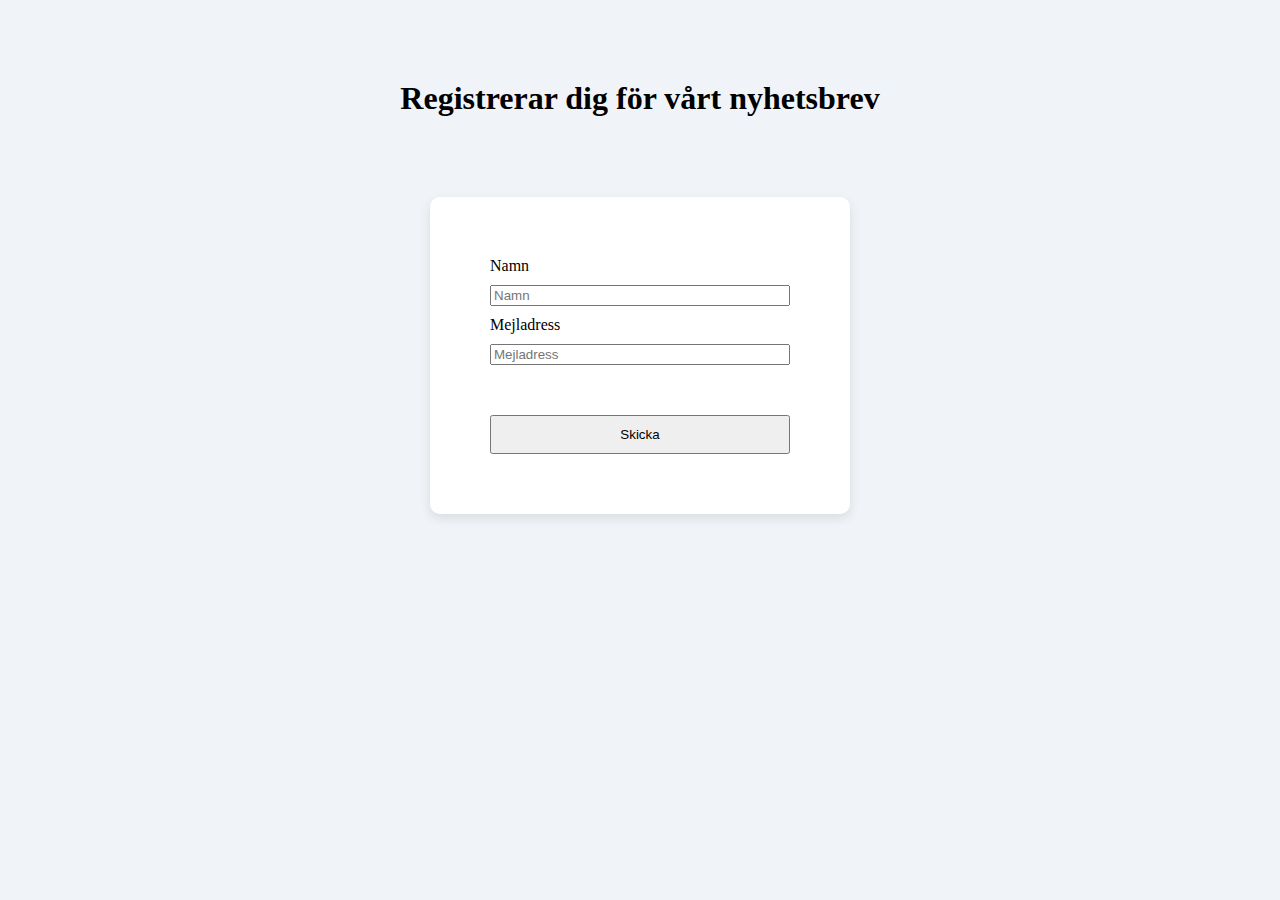
<file: 703 - Övning 1/index.html>
<!DOCTYPE html>
<html lang="sv">
<head>
    <meta charset="UTF-8">
    <meta name="viewport" content="width=device-width, initial-scale=1.0">
    <link rel="stylesheet" href="style.css">
    <title>703 - Övning 1</title>
</head>
<body>
    <h1>Registrerar dig för vårt nyhetsbrev</h1>

    <form>
        <label for="name">Namn</label>
        <input type="text" id="name" placeholder="Namn">
        <label for="email">Mejladress</label>
        <input type="text" id="email" placeholder="Mejladress">

        <input type="button" value="Skicka" id="sendBtn">  
      </form>

      <p id="message"></p>

      <script src="main.js"></script>
</body>
</html>

<!--

* Det direkta felmeddelandet om någon uppgift saknas skapar en trygghet hos användaren att de vet att de missat något.

* Det direkt bekräftelsemeddelandet där alla uppgifter är i fyllda skapar förtroende och en trygghet hos användaren att de fyllt i sina uppgifter.

* Genom att använda sig av uppmärkning med hjälp av textfält ovanför inputfältet samt placeholder skapar en tydlighet, att användaren får feedbak direkt vid klick på ''skicka'' skapar trygghet och att texterna är kort skapar ett enkelt flöde - detta tillsammans skapar ett bta flyt.

-->
</file>
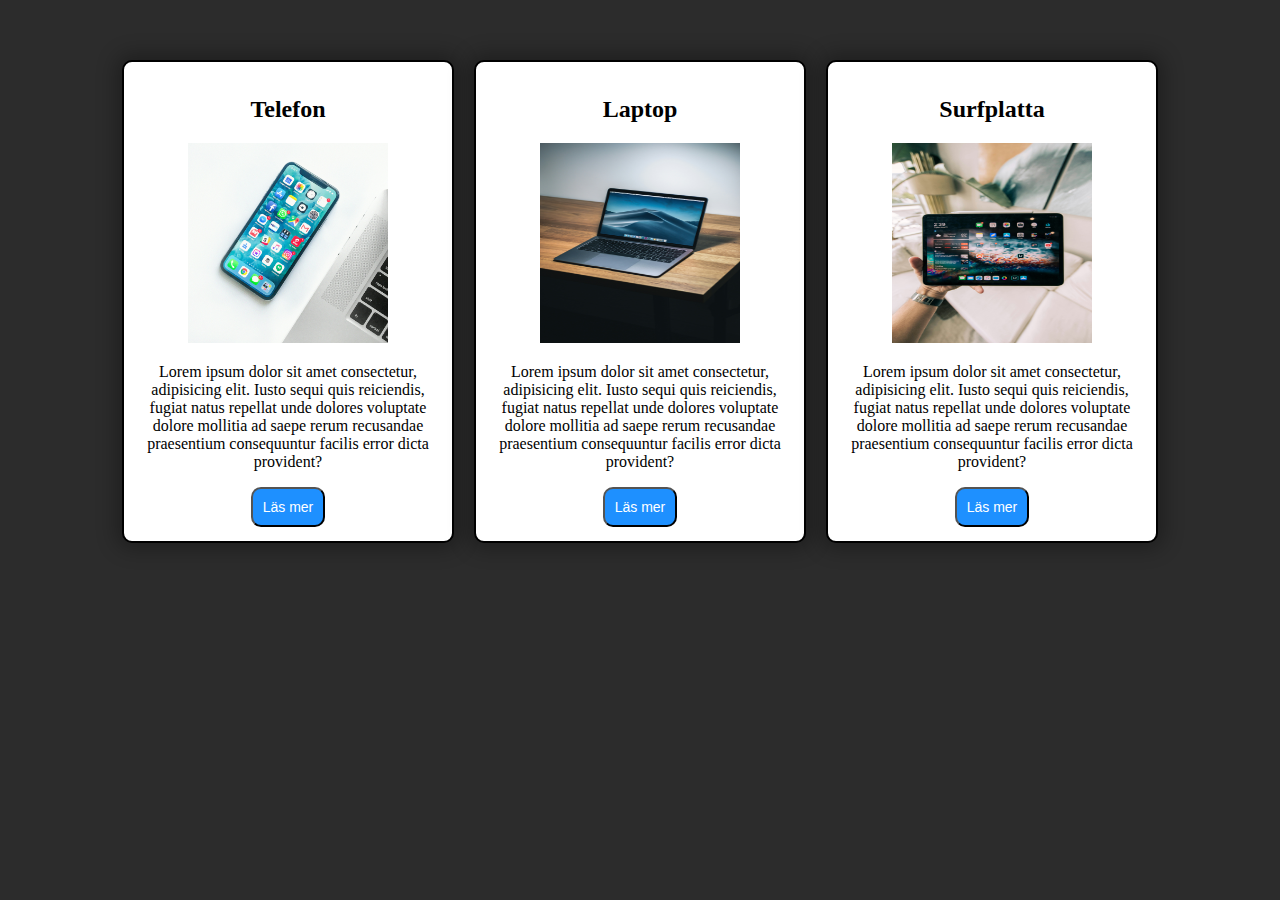
<file: 704 - Övning 2/index.html>
<!DOCTYPE html>
<html lang="sv">
<head>
    <meta charset="UTF-8">
    <meta name="viewport" content="width=device-width, initial-scale=1.0">
    <link rel="stylesheet" href="style.css">
    <title>Övning 2</title>
</head>
<body>
    <div class="container-cards">
    <div class="productcard">
        <h2>Telefon</h2>
        <img src="images/phone.jpg" alt="Smartphone" class="cardImg">
        <p>Lorem ipsum dolor sit amet consectetur, adipisicing elit. Iusto sequi quis reiciendis, fugiat natus repellat unde dolores voluptate dolore mollitia ad saepe rerum recusandae praesentium consequuntur facilis error dicta provident?</p>
        <button>Läs mer</button>
    </div>

        <div class="productcard">
        <h2>Laptop</h2>
        <img src="images/laptop.jpg" alt="Laptop" class="cardImg">
        <p>Lorem ipsum dolor sit amet consectetur, adipisicing elit. Iusto sequi quis reiciendis, fugiat natus repellat unde dolores voluptate dolore mollitia ad saepe rerum recusandae praesentium consequuntur facilis error dicta provident?</p>
        <button>Läs mer</button>
    </div>

        <div class="productcard">
        <h2>Surfplatta</h2>
        <img src="images/tablet.jpg" alt="Tablet" class="cardImg">
        <p>Lorem ipsum dolor sit amet consectetur, adipisicing elit. Iusto sequi quis reiciendis, fugiat natus repellat unde dolores voluptate dolore mollitia ad saepe rerum recusandae praesentium consequuntur facilis error dicta provident?</p>
        <button>Läs mer</button>
    </div>

    </div>
</body>
</html>


<!--

* Genom att just varje kort är lika stor och innehåller samma innehåll som rubrik, bild, text och en knapp så skapas en visuell balans och en känsla av en enhet utan att störa ögat. Genom att hålla det enkelt och återanvända samma delar i varje kort så blir sidan enkel, tydlig och snygg utan att kännas som rörig. 

* Jag provade att ändra kontraster och prova lite olika kombinationer och en låg kontrast gör det så svårt att läsa en text oavsett hur stor storlek man har på texten. Låga kontraster gör att en sida känns oprofessionell och väldigt slarvig. Lärdom som jag tar med mig: det är väldigt enkelt att välja färger som faktiskt inte uppnår hög konstrast enligt wcag.

-->
</file>
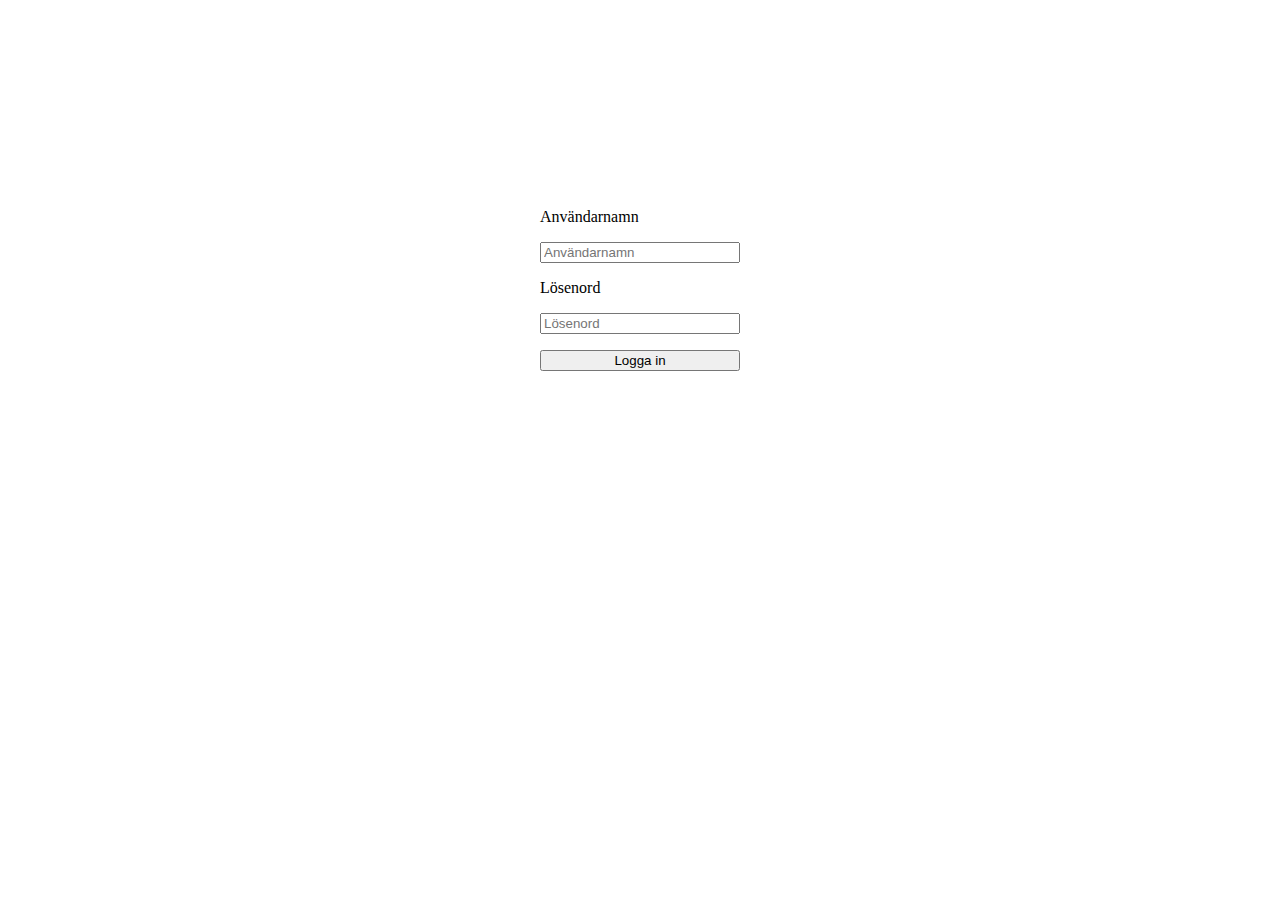
<file: 705 - Övning 3/index.html>
<!DOCTYPE html>
<html lang="sv">
<head>
    <meta charset="UTF-8">
    <meta name="viewport" content="width=device-width, initial-scale=1.0">
    <link rel="stylesheet" href="style.css">
    <title>Övning 3</title>
</head>
<body>
    <form action="">
        <label for="username">Användarnamn</label>
        <input type="text" id="username" placeholder="Användarnamn">
        <label for="password">Lösenord</label>
        <input type="password" id="password" placeholder="Lösenord">

        <input type="submit" value="Logga in" id="Login">
    </form>

    <p id="message"></p>

    <script src="main.js"></script>
</body>
</html>


<!--

* Jag ska ärligt säga att jag vet inte riktigt grejen med att använda textContent istället för innerHTML. Jag förstår att det går hand i hand med säkerhet för att vid innerHTML så tolkas en hel tagg medan i textContent skrivs enbart text ut på rak arm. 

Men jag sökte runt och frågade faktiskt även chatGPT för jag vill förstå varför innerHTML kan vara skadligt och farligt. Som jag förstår det så tillåter innerHTML personer att exempelvis kunna skriva HTML då denna tolkar en hel tagg. Då kan användare lägga in script, ändra html, byta ut sidans utseende, de kan lägga till ett nytt formulär som "döljer mitt" och fyller någon i den så kan de kopiera dennes uppgifter och liknande. textContent skriver enbart ut text och inget annat. 

-->
</file>
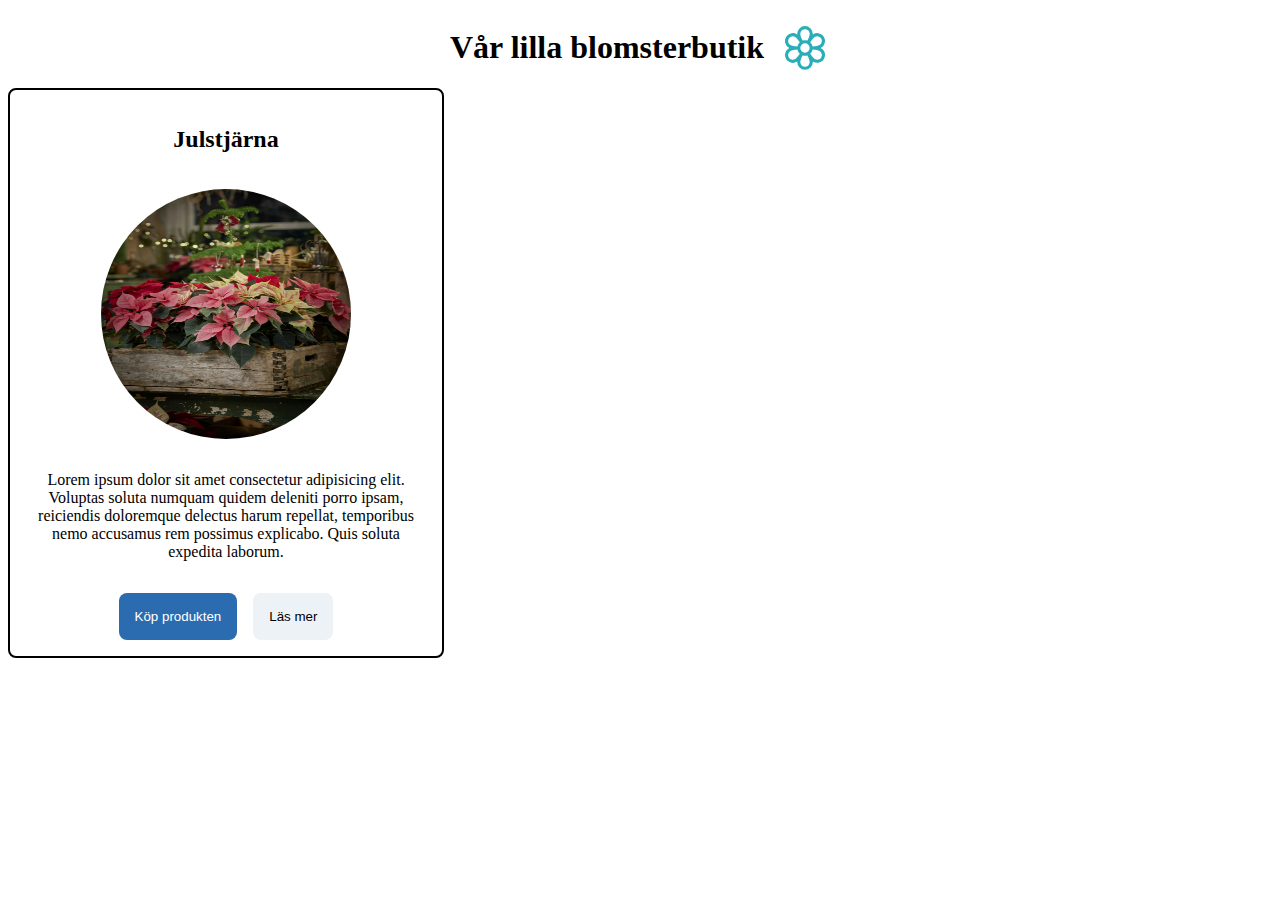
<file: 706 - Övning 4/index.html>
<!DOCTYPE html>
<html lang="sv">
<head>
    <meta charset="UTF-8">
    <meta name="viewport" content="width=device-width, initial-scale=1.0">
    <link rel="stylesheet" href="style.css">
    <title>Övning 4</title>
</head>
<body>
    <div class="header">
    <h1>Vår lilla blomsterbutik</h1>
    <img src="icons/flower.svg" alt="En ikon som liknar en blomma" class="flower-icon">
    </div>

    <div class="card">
        <h2>Julstjärna</h2>
        <img src="images/julstjärna.jpg" alt="En bild på blomhav av julstjärnor" class="img-card">
        <p>Lorem ipsum dolor sit amet consectetur adipisicing elit. Voluptas soluta numquam quidem deleniti porro ipsam, reiciendis doloremque delectus harum repellat, temporibus nemo accusamus rem possimus explicabo. Quis soluta expedita laborum.</p>
        <div class="buttons-card">
            <button class="btn-one">Köp produkten</button>
            <button class="btn-two">Läs mer</button>
        </div>
    </div>
</body>
</html>


<!--

* CSS-variabler och återanvädbara komponenter underlättar rejält i byggandet av större projekt och system: 

- Vi definierar exempelvis våra färger i root som vi sedan kallar på när vi ger element egenskaper. Tänk så har vi 20 knappar som vi vill byta färg på? Antingen så sitter vi och gör det manuellt eller när vi använder CSS-variabler så kan vi enkelt bara ändra färgen i root och då ändras den automatiskt alla knappar (i detta fall) till den färg vi anger = vi sparar så enormt mycket tid!

- Återanvändbara komponenter gör det också enkelt det att spara tid och bygga större system och projekt på nolltid och det skapar en otrolig balans och enhetlighet. 

-->
</file>
<file: 703 - Övning 1/style.css>
body{
    background-color: #f0f4f8;
}

form{
    display: flex;
    flex-direction: column;
    gap: 10px;
    max-width: 300px;
    margin: 0 auto;
    background-color: #ffffff;
    box-shadow: 0 4px 12px rgba(0, 0, 0, 0.1);
    padding: 60px;
    border-radius: 10px;
}

#sendBtn{
    margin-top: 40px;
    padding: 10px;
}

h1{
    text-align: center;
    margin: 80px;
}

#message{
    text-align: center;
    font-size: 20px;
    font-style: italic;
}
</file>
<file: 704 - Övning 2/style.css>
:root{
    --dark: #2C2C2C;
    --accent: #1E90FF;
    --light: #FFFFFF; 
}

body{
    background-color: var(--dark);
}

.container-cards{
    display: flex;
    gap: 20px;
    justify-content: center;
    margin: 60px auto;
}

.cardImg{
    width: 200px;
    height: 200px;
}

.productcard{
    border: 2px solid black;
    max-width: 300px;
    text-align: center;
    border-radius: 10px;
    box-shadow: 0 0 20px 6px rgba(0, 0, 0, 0.3);
    background-color: var(--light);
    padding: 14px;
}

button{
    background-color: var(--accent);
    padding: 10px;
    transition: background-color 0.2s ease, transform 0.2s ease;
    color: var(--light);
    font-size: 14px;
    border-radius: 10px;
}

button:hover{
    background-color: orange;
    transform: scale(1.3);
    color: var(--dark);
}

/*Media*/

@media (max-width: 770px) {
    .container-cards{
        flex-direction: column;
        align-items: center;
    }
}
</file>
<file: 705 - Övning 3/style.css>
form{
    display: flex;
    flex-direction: column;
    width: 200px;
    gap: 16px;
    margin: 0 auto;
    padding-top: 200px;
}
</file>
<file: 706 - Övning 4/style.css>
:root{
    --primary: #2b6cb0;
    --secondary: #edf2f7;
    --radius: 8px;
    --spacing: 16px;
}

.header{
    display: flex;
    align-items: center;
    justify-content: center;
    gap: var(--spacing);
}

.flower-icon{
    width: 50px;
    height: 50px;
}

.img-card{
    width: 250px;
    height: 250px;
    border-radius: 50%;
}

.card{
    display: flex;
    flex-direction: column;
    align-items: center;
    width: 400px;
    text-align: center;
    gap: var(--spacing);
    border: 2px solid black;
    padding: var(--spacing);
    border-radius: var(--radius);
}

.buttons-card{
    display: flex;
    gap: var(--spacing);
    border-radius: var(--radius);
}

.btn-one{
    background-color: var(--primary);
    padding: var(--spacing);
    border-radius: var(--radius);
    border: none;
    cursor: pointer;
    color: white;
}

.btn-two{
    background-color: var(--secondary);
    padding: var(--spacing);
    border-radius: var(--radius);
    border: none;
    cursor: pointer;
}

.btn-one:hover, 
.btn-one:focus{
    background-color: var(--secondary);
    color: black;
}

.btn-two:hover,
.btn-two:focus{
    background-color: var(--primary);
    color: white;
}
</file>
